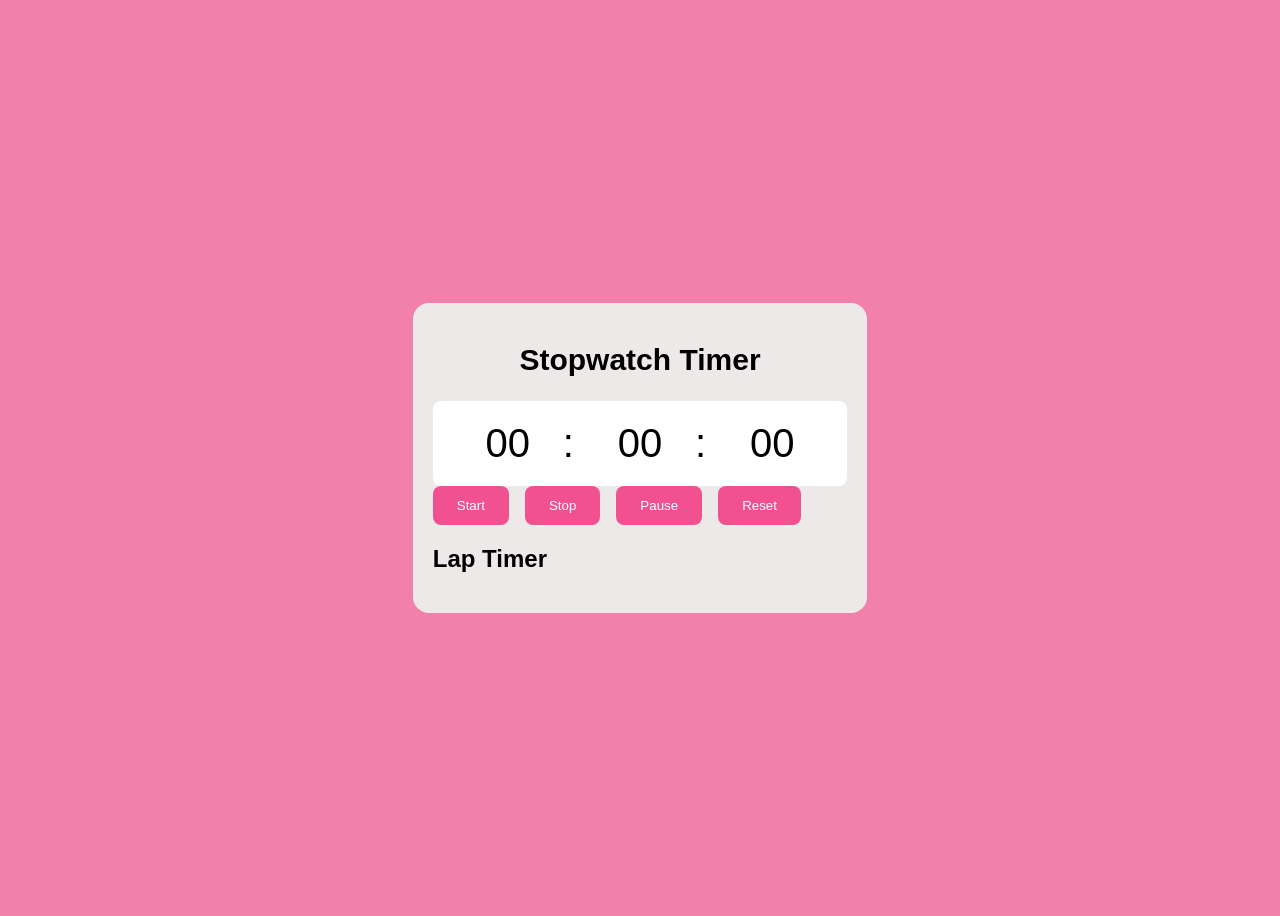
<file: stopwatch/index.html>
<!DOCTYPE html>
<html lang="en">

<head>
    <meta charset="UTF-8">
    <meta name="viewport" content="width=device-width, initial-scale=1.0">
    <title>Stopwatch-01</title>
    <link rel="stylesheet" href="/stopwatch/style.css">
</head>

<body>
    <div class="container">
        <h1 class="title">Stopwatch Timer</h1>
        <div class="stopwatch">
            <div class="timer">
                <span id="minutes">00</span>:
                <span id="seconds">00</span>:
                <span id="miliseconds">00</span>
            </div>
            <div class="controlls">
                <button id="startBtn">
                    Start
                </button>
                <button id="stopBtn">
                    Stop
                </button>
                <button id="pauseBtn">
                    Pause
                </button>
                <button id="resetBtn">
                    Reset
                </button>
            </div>
            <div class="laps">
                <h2 class="lap-title">
                    Lap Timer
                </h2>
                <ul id="laplist">

                </ul>
            </div>
        </div>
    </div>
</body>
<script src="/stopwatch/script.js"></script>

</html>
</file>
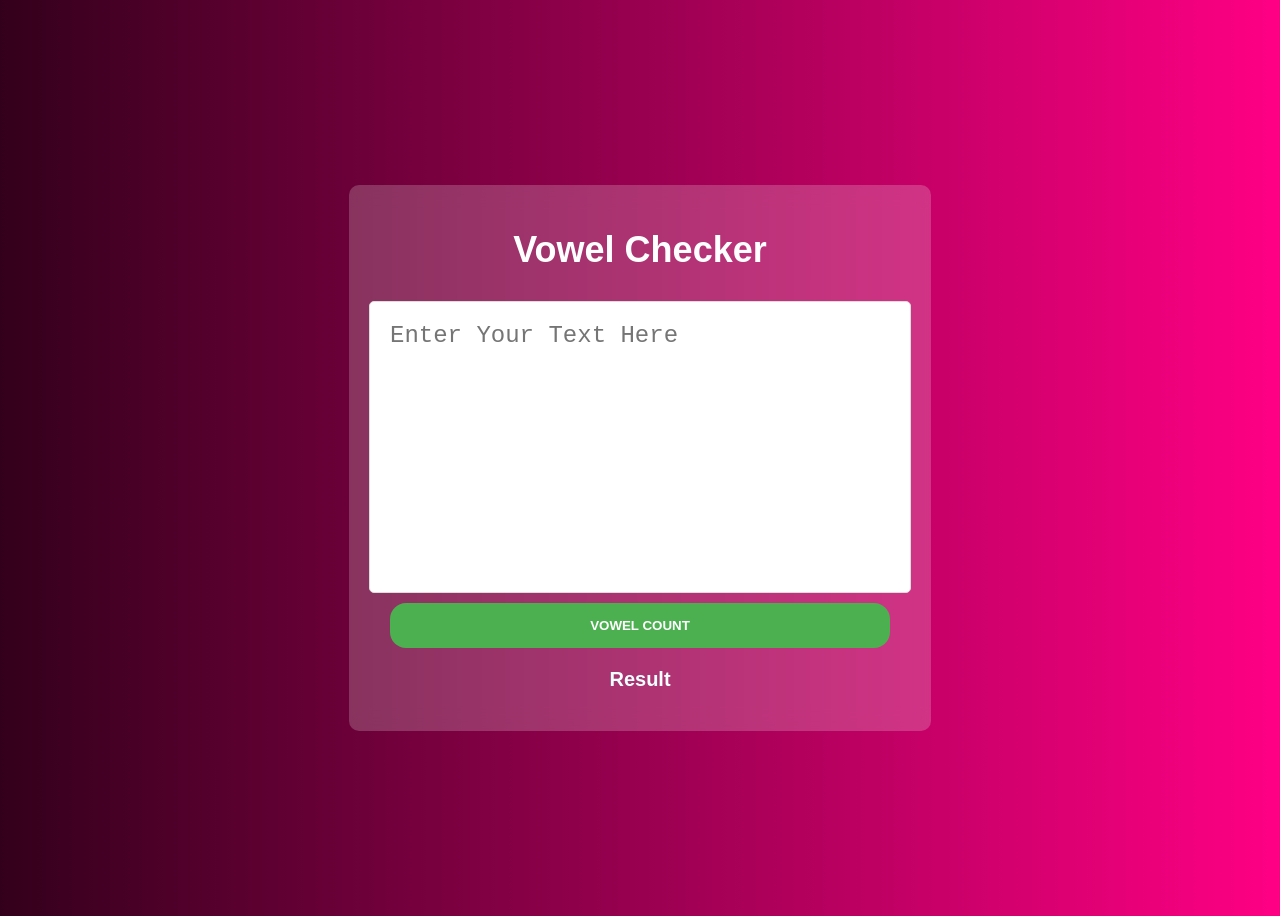
<file: vowelChecker/index.html>
<!DOCTYPE html>
<html lang="en">

<head>
    <meta charset="UTF-8">
    <meta name="viewport" content="width=device-width, initial-scale=1.0">
    <title>Vowel Checker</title>
    <link rel="stylesheet" href="/vowelChecker/style.css">
</head>

<body>
    <div class="container">
        <h1>
            Vowel Checker
        </h1>
        <textarea id="inputText" placeholder="Enter Your Text Here"></textarea>
        <button onclick="checkVowel()">Vowel Count</button>
        <p id="result">Result</p>
    </div>

    <script src="/vowelChecker/script.js"></script>
</body>

</html>
</file>
<file: stopwatch/style.css>
body{
    background-color: #f181aa;
    display: flex;
    justify-content: center;
    align-items: center;
    min-height: 100vh;
    font-family: sans-serif;
}

.container{
    background-color: #eee9e9;
    border-radius: 16px;
    padding: 20px;
    box-shadow: 0, 0, 12 rgba(0, 0, 0, 0.1);
    display: flex;
    flex-direction: column;
    align-items: center;
}

.title{
    font-size: 30px;
    margin-bottom: 1.5rem;
}

.timer{
    font-size: 40px;
    background-color: #ffffff;
    padding: 20px;
    border-radius: 8px;
    box-shadow: 0, 0, 12 rgba(0, 0, 0, 0.1);
    animation: pulse 1.5s infinite alternate;
}

@keyframes pulse {
    form{
        transform: scale(1);
    }
    to{
        transform: scale(1.05);
    }
}

.timer span{
    width: 110px;
    display: inline-block;
    text-align: center;
}

.controlls{
    display: flex;
    gap: 1rem;
}

button{
    padding: 0.75rem 1.5rem;
    background-color: #f25191;
    color: #ffffff;
    border: none;
    border-radius: 8px;
    cursor: pointer;
}

li {
    padding: 1rem;
    border-bottom: 1px solid #e0e0e0;
}

li:last-child{
    border-bottom: none;
}

li span{
    font-weight: 700;
}
</file>
<file: vowelChecker/style.css>
body{
    font-family: sans-serif;
    display: flex;
    justify-content: center;
    align-items: center;
    height: 100vh;
    background: linear-gradient(to right, #33001b, #ff0084);
}

.container{
    background-color: rgba(255, 255, 255, 0.2);
    backdrop-filter: blur(10px);
    box-shadow: 0, 0, 0, rgba(0, 0, 0, 0.2);
    border-radius: 10px;
    padding: 20px;
    display: flex;
    flex-direction: column;
    align-items: center;
    animation: neonGlow 1s infinite alternate;
}


@keyframes neonGlow {
    from{
        box-shadow: 0px 0px 10px rgba(0, 0, 0, 0.2);
    }
    to{
        box-shadow: 0px 0px 20px #e61380, 
        0px 0px 30px #ce1c78,
        0px 0px 40px #ff0084;
    }
}

h1{
    font-size: 36px;
    color: #ffffff;
    margin-bottom: 20px;
}

textarea{
    width: 500px;
    height: 250px;
    margin: 10px auto;
    display: block;
    font-size: 24px;
    padding: 20px;
    color: rgb(0 0 0 );
    border: 1px solid #dddddd;
    border-radius: 5px;
    resize: none;
    animation: slideIn 1s ease;
}

@keyframes slideIn {
    from{
        opacity: 0;
        transform: translateY(-20px);
    }
    to{
        opacity: 1;
        transform: translateY(0);
    }
}

button{
    padding: 15px 30px;
    background-color: #4caf50;
    width: 500px;
    color: #ffffff;
    border: none;
    border-radius: 16px;
    font-weight: bold;
    text-transform: uppercase;
    cursor: pointer;
    transition: background-color 0.3s ease;
}

button:hover{
    background-color: #33022b;
}

#result{
    font-size: 20px;
    margin-top: 20px;
    color: azure;
    font-weight: bold;
    animation: neonGlow 1s infinite alternate;
}
</file>
